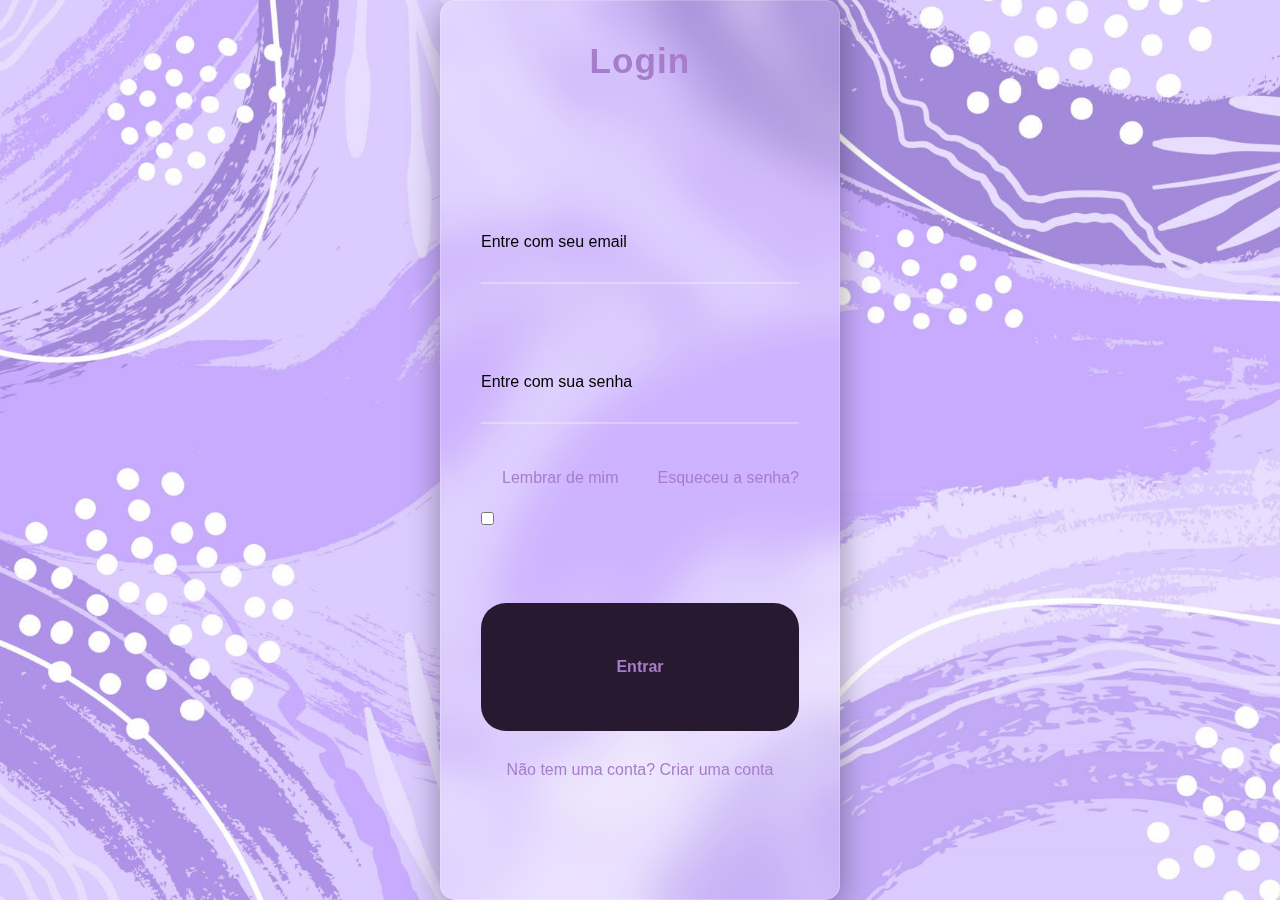
<file: exemplo.html>
<!DOCTYPE html>
<html lang="pt-br">
<head>
    <meta charset="UTF-8">
    <meta name="viewport" content="width=b, initial-scale=1.0">
    <title>Exemplo</title>
</head>
<body>
    <div class="wrapper">
        <form action="#">
            <h2>Login</h2>
            <div class="input-field">
                <input type="text" required>
                <label>Entre com seu email</label>
            </div>
            <div class="input-field">
                <input type="password" required>
                <label>Entre com sua senha</label>
            </div>
            <div class="forget">
            <label for="remember">
                <input type="checkbox" id="remember">
                <p>Lembrar de mim</p>
            </label>
            <a href="#">Esqueceu a senha?</a>
            </div>
            <button type="submit">Entrar</button>
            <div class="register">
                <p>Não tem uma conta? <a href="#">Criar uma conta</a></p>
            </div>
        </form>
    </div>
</body>
<style>
    *{
        margin: 0;
        padding: 0;
        box-sizing: border-box;
        font-family:'Segoe UI', Tahoma, Geneva, Verdana, sans-serif;
        height: 100%;
    }

    body{
        display: flex;
        align-items: center;
        justify-content: center;
        min-width: 100vh;
        width: 100%;
        padding: 0 10px;
        background: linear-gradient(135deg, #aa5ddd 0%, #b68fff 100%);
    }

    body::before{
        content: "";
        position: absolute;
        width: 100%;
        height: 100%;
        background: url(roxo\ tom\ pastel.jpg), #000;
        background-position: center;
        background-size: cover;
        z-index: -1;
        position: fixed;
    }

    .wrapper{
        width: 400px;
        border-radius: 15px;
        padding: 40px;
        text-align: center;
        background: rgba(255, 255, 255, 0.1);
        border: 1px solid rgba(255, 255, 255, 0.2);
        backdrop-filter: blur(20px);
        -webkit-backdrop-filter: blur(20px);
        box-shadow: 0 8px 32px rgba(0, 0, 0, 0.37);
        transition: all 0.3s ease;
    }

    .wrapper:hover{
        box-shadow: 0 12px 48px rgba(0, 0, 0, 0.5);
    }

    form{
        display: flex;
        flex-direction: column;
    }

    h2{
        font-size: 2.2rem;
        margin-bottom: 25px;
        color:  hsl(272, 42%, 64%);
        letter-spacing: 1px;
    }

    .wrapper a:hover{
        text-decoration: underline;
    }

    button{
        background-color: #271930;
        color:   hsl(272, 42%, 64%);
        font-weight: 600;
        padding: 15px 20px;
        cursor: pointer;
        border-radius: 25px;
        font-size: 16px;
        border: 2px solid transparent;
        transition: all 0.3s ease;
    }

    button:hover{
        color: #000000;
        background: rgba(255, 255, 255, 0.2);
        border-color:  hsl(272, 42%, 64%);
    }

    .register{
        text-align: center;
        margin-top: 30px;
        color: hsl(272, 42%, 64%);
    }

    .input-field{
        position: relative;
        border-bottom: 2px solid rgba(255, 255, 255, 0.3);
        margin: 20px 0;
    }

    .input-field label{
        position: absolute;
        top: 50%;
        left: 0;
        transform:translateY(-50%)
        color   hsl(272, 42%, 64%);
        font-size: 16px;
        pointer-events: none;
        transition: 0.3s ease;
    }

    .input-field input{
        width: 100%;
        height: 40px;
        background: transparent;
        border: none;
        outline: none;
        font-size: 16px;
        color:  hsl(272, 42%, 64%);
        padding: 0 10px;
    }

    .input-field input :focus~label, .input-field input:valid~label{
        font-size: 0.9rem;
        top: 10px;
        transform: translateY(-150%);
        color: hsl(272, 42%, 64%);
    }

    .forget{
        display: flex;
        align-items: center;
        justify-content: space-between;
        margin: 25px 0 35px 0;
        color: hsl(272, 42%, 64%);
    }

    #remember{
        accent-color: hsl(272, 42%, 64%);
    }

    .forget label{
        display: flex;
        align-items: center;
    }

    .forget label p{
        margin-left: 8px;
    }

    .wrapper a{
        color:   hsl(272, 42%, 64%);
        text-decoration: none;
    }
</style>
</html>
</file>
